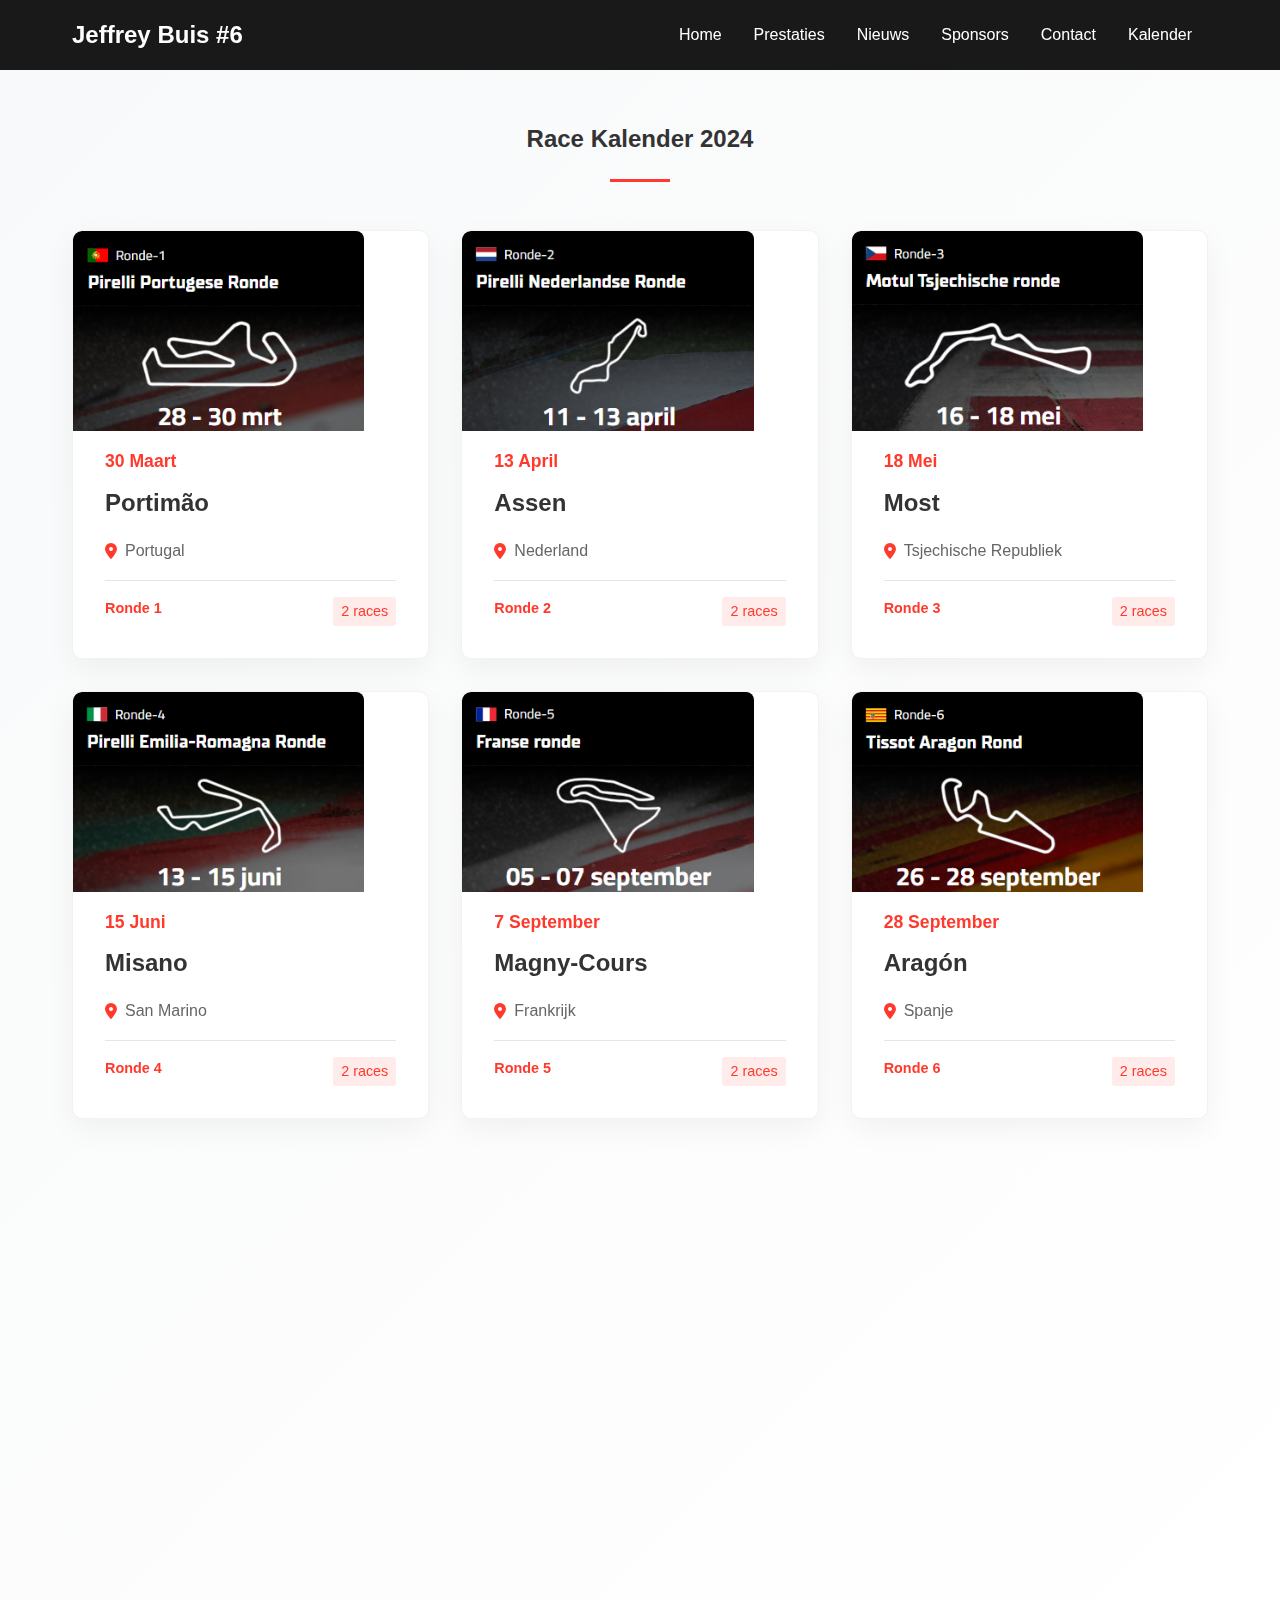
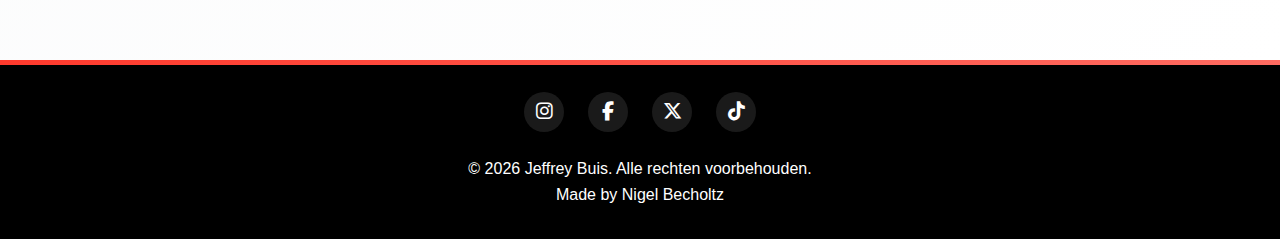
<file: kalender.html>
<!DOCTYPE html>
<html lang="nl">
<head>
    <meta charset="UTF-8">
    <meta name="viewport" content="width=device-width, initial-scale=1.0">
    <title>Race Kalender - Jeffrey Buis</title>
    <link rel="stylesheet" href="assets/css/style.css">
    <link rel="stylesheet" href="https://unpkg.com/aos@next/dist/aos.css" />
    <link rel="stylesheet" href="https://cdnjs.cloudflare.com/ajax/libs/font-awesome/6.5.1/css/all.min.css">
</head>
<body>
    <!-- Header met navigatie -->
    <header class="header">
        <nav class="nav-menu">
            <div class="logo">
                <a href="/">Jeffrey Buis #6</a>
            </div>
            <div class="hamburger-menu">
                <span></span>
                <span></span>
                <span></span>
            </div>
            <ul class="nav-links">
                <li><a href="index.html#home">Home</a></li>
                <li><a href="index.html#prestaties">Prestaties</a></li>
                <li><a href="index.html#Nieuws">Nieuws</a></li>
                <li><a href="index.html#sponsors">Sponsors</a></li>
                <li><a href="index.html#contact">Contact</a></li>
                <li><a href="kalender.html" class="active">Kalender</a></li>
            </ul>
        </nav>
    </header>

    <!-- Race Kalender sectie -->
    <section id="kalender" class="calendar">
        <div class="container">
            <h2>Race Kalender 2024</h2>
            <div class="calendar-grid">
                <div class="race-card" data-aos="fade-up">
                    <div class="race-image">
                        <img src="assets/images/race-kalender2025/ronde1.png" alt="Circuit Portimão">
                    </div>
                    <div class="race-date">30 Maart</div>
                    <h3>Portimão</h3>
                    <div class="race-location">
                        <i class="fas fa-map-marker-alt"></i>
                        <span>Portugal</span>
                    </div>
                    <div class="race-info">
                        <span class="race-round">Ronde 1</span>
                        <span class="race-count">2 races</span>
                    </div>
                </div>

                <div class="race-card" data-aos="fade-up">
                    <div class="race-image">
                        <img src="assets/images/race-kalender2025/ronde2.png" alt="TT Circuit Assen">
                    </div>
                    <div class="race-date">13 April</div>
                    <h3>Assen</h3>
                    <div class="race-location">
                        <i class="fas fa-map-marker-alt"></i>
                        <span>Nederland</span>
                    </div>
                    <div class="race-info">
                        <span class="race-round">Ronde 2</span>
                        <span class="race-count">2 races</span>
                    </div>
                </div>

                <div class="race-card" data-aos="fade-up">
                    <div class="race-image">
                        <img src="assets/images/race-kalender2025/ronde3.png" alt="Autodrom Most">
                    </div>
                    <div class="race-date">18 Mei</div>
                    <h3>Most</h3>
                    <div class="race-location">
                        <i class="fas fa-map-marker-alt"></i>
                        <span>Tsjechische Republiek</span>
                    </div>
                    <div class="race-info">
                        <span class="race-round">Ronde 3</span>
                        <span class="race-count">2 races</span>
                    </div>
                </div>

                <div class="race-card" data-aos="fade-up">
                    <div class="race-image">
                        <img src="assets/images/race-kalender2025/ronde4.png" alt="Misano World Circuit">
                    </div>
                    <div class="race-date">15 Juni</div>
                    <h3>Misano</h3>
                    <div class="race-location">
                        <i class="fas fa-map-marker-alt"></i>
                        <span>San Marino</span>
                    </div>
                    <div class="race-info">
                        <span class="race-round">Ronde 4</span>
                        <span class="race-count">2 races</span>
                    </div>
                </div>

                <div class="race-card" data-aos="fade-up">
                    <div class="race-image">
                        <img src="assets/images/race-kalender2025/ronde5.png" alt="Circuit de Magny-Cours">
                    </div>
                    <div class="race-date">7 September</div>
                    <h3>Magny-Cours</h3>
                    <div class="race-location">
                        <i class="fas fa-map-marker-alt"></i>
                        <span>Frankrijk</span>
                    </div>
                    <div class="race-info">
                        <span class="race-round">Ronde 5</span>
                        <span class="race-count">2 races</span>
                    </div>
                </div>

                <div class="race-card" data-aos="fade-up">
                    <div class="race-image">
                        <img src="assets/images/race-kalender2025/ronde6.png" alt="MotorLand Aragón">
                    </div>
                    <div class="race-date">28 September</div>
                    <h3>Aragón</h3>
                    <div class="race-location">
                        <i class="fas fa-map-marker-alt"></i>
                        <span>Spanje</span>
                    </div>
                    <div class="race-info">
                        <span class="race-round">Ronde 6</span>
                        <span class="race-count">2 races</span>
                    </div>
                </div>

                <div class="race-card" data-aos="fade-up">
                    <div class="race-image">
                        <img src="assets/images/race-kalender2025/ronde7.png" alt="Circuito do Estoril">
                    </div>
                    <div class="race-date">12 Oktober</div>
                    <h3>Estoril</h3>
                    <div class="race-location">
                        <i class="fas fa-map-marker-alt"></i>
                        <span>Portugal</span>
                    </div>
                    <div class="race-info">
                        <span class="race-round">Ronde 7</span>
                        <span class="race-count">2 races</span>
                    </div>
                </div>

                <div class="race-card" data-aos="fade-up">
                    <div class="race-image">
                        <img src="assets/images/race-kalender2025/ronde8.png" alt="Circuito de Jerez">
                    </div>
                    <div class="race-date">19 Oktober</div>
                    <h3>Jerez</h3>
                    <div class="race-location">
                        <i class="fas fa-map-marker-alt"></i>
                        <span>Spanje</span>
                    </div>
                    <div class="race-info">
                        <span class="race-round">Ronde 8</span>
                        <span class="race-count">2 races</span>
                    </div>
                </div>
            </div>
        </div>
    </section>

    <footer class="footer">
        <div class="container">
            <div class="footer-content">
                <div class="social-links">
                    <a href="https://www.instagram.com/jeffrey_buis" target="_blank" aria-label="Instagram">
                        <i class="fab fa-instagram"></i>
                    </a>
                    <a href="https://www.facebook.com/jeffreybuisracing" target="_blank" aria-label="Facebook">
                        <i class="fab fa-facebook-f"></i>
                    </a>
                    <a href="https://twitter.com/jeffreybuis6" target="_blank" aria-label="Twitter">
                        <i class="fab fa-x-twitter"></i>
                    </a>
                    <a href="https://www.tiktok.com/@jeffreybuis" target="_blank" aria-label="TikTok">
                        <i class="fab fa-tiktok"></i>
                    </a>
                </div>
                <div class="footer-info">
                    <p></p>
                </div>
            </div>
        </div>
    </footer>

    <script src="assets/js/main.js"></script>
    <script src="https://unpkg.com/aos@next/dist/aos.js"></script>
    <script>
      AOS.init({
        duration: 800,
        offset: 100,
        once: true
      });
    </script>
</body>
</html>
</file>
<file: assets/css/style.css>
/* Reset en basis stijlen */
* {
    margin: 0;
    padding: 0;
    box-sizing: border-box;
}

body {
    font-family: 'Rajdhani', sans-serif;
    line-height: 1.6;
    color: #333;
    scroll-behavior: smooth;
}

/* Basis animatie variabelen */
:root {
    --transition-smooth: cubic-bezier(0.4, 0, 0.2, 1);
    --transition-bounce: cubic-bezier(0.68, -0.55, 0.265, 1.55);
    --transition-spring: cubic-bezier(0.175, 0.885, 0.32, 1.275);
}

/* Header stijlen */
.header {
    position: fixed;
    width: 100%;
    background: rgba(0, 0, 0, 0.9);
    padding: 1rem 0;
    z-index: 1000;
    transition: all 0.4s var(--transition-smooth);
    will-change: transform, background-color;
}

.header.scrolled {
    background: rgba(0, 0, 0, 0.98);
    backdrop-filter: blur(10px);
    transform: translateY(0);
    box-shadow: 0 2px 10px rgba(0,0,0,0.3);
    animation: headerSlideDown 0.5s var(--transition-bounce);
}

@keyframes headerSlideDown {
    from {
        transform: translateY(-100%);
    }
    to {
        transform: translateY(0);
    }
}

.nav-menu {
    display: flex;
    justify-content: space-between;
    align-items: center;
    max-width: 1200px;
    margin: 0 auto;
    padding: 0 2rem;
    position: relative;
}

.logo a {
    color: #fff;
    font-size: 1.5rem;
    text-decoration: none;
    font-weight: 700;
}

.nav-links {
    display: flex;
    list-style: none;
}

.nav-links li a {
    color: #fff;
    text-decoration: none;
    padding: 0.5rem 1rem;
    position: relative;
    transition: color 0.3s ease;
}

.nav-links li a::after {
    content: '';
    position: absolute;
    bottom: -2px;
    left: 50%;
    width: 0;
    height: 2px;
    background: #ff3a2d;
    transition: width 0.4s var(--transition-spring);
    transform: translateX(-50%);
    will-change: width;
}

.nav-links li a:hover::after {
    width: 100%;
}

/* Mobiel menu knop */
.mobile-menu-btn {
    display: none;
    cursor: pointer;
}

@media (max-width: 768px) {
    .mobile-menu-btn {
        display: block;
    }
    
    .nav-links {
        position: fixed;
        top: 80px;
        left: -100%;
        width: 100%;
        height: calc(100vh - 80px);
        background: rgba(0, 0, 0, 0.95);
        flex-direction: column;
        align-items: center;
        padding: 2rem 0;
        transition: left 0.3s ease;
    }
    
    .nav-links.active {
        left: 0;
    }
}

/* Hero sectie */
.hero {
    height: 100vh;
    background: linear-gradient(rgba(0,0,0,0.5), rgba(0,0,0,0.5)),
                url('../images/hero-bg.webp') no-repeat center center/cover;
    display: flex;
    align-items: center;
    justify-content: center;
    text-align: center;
    color: #fff;
    position: relative;
    overflow: hidden;
    transition: transform 0.1s linear;
    will-change: transform, opacity;
}

.hero::before {
    content: '';
    position: absolute;
    top: 0;
    left: 0;
    width: 100%;
    height: 100%;
    background: linear-gradient(45deg, rgba(0,0,0,0.7) 0%, rgba(0,0,0,0.3) 100%);
    z-index: 1;
}

.hero-content {
    position: relative;
    z-index: 2;
    animation: fadeInUp 1.2s var(--transition-spring) forwards;
}

@keyframes fadeInUp {
    from {
        opacity: 0;
        transform: translateY(40px);
    }
    to {
        opacity: 1;
        transform: translateY(0);
    }
}

.hero-content h1 {
    font-size: 4rem;
    margin-bottom: 1rem;
}

.hero-content h2 {
    font-size: 2rem;
    margin-bottom: 2rem;
}

.cta-button {
    display: inline-block;
    padding: 1rem 2rem;
    background: #ff3a2d;
    color: #fff;
    text-decoration: none;
    border-radius: 5px;
    transition: all 0.4s var(--transition-bounce);
    position: relative;
    overflow: hidden;
    z-index: 1;
    will-change: transform, box-shadow;
}

.cta-button::before {
    content: '';
    position: absolute;
    top: 0;
    left: 0;
    width: 100%;
    height: 100%;
    background: rgba(255,255,255,0.1);
    transform: translateX(-100%) skewX(-15deg);
    transition: transform 0.5s ease;
    z-index: -1;
}

.cta-button:hover::before {
    transform: translateX(0) skewX(-15deg);
}

.cta-button:hover {
    background: #e62e23;
    transform: translateY(-3px) scale(1.02);
    box-shadow: 0 10px 20px rgba(255,58,45,0.2);
}

.cta-button:active {
    transform: translateY(-1px) scale(0.98);
}

/* Biografie sectie */
.biography {
    padding: 5rem 0;
    background: #f5f5f5;
}

.container {
    max-width: 1200px;
    margin: 0 auto;
    padding: 0 2rem;
}

.bio-content {
    display: grid;
    grid-template-columns: 2fr 1fr;
    gap: 2rem;
    margin-top: 2rem;
}

.bio-stats {
    display: grid;
    grid-template-columns: repeat(2, 1fr);
    gap: 1rem;
    text-align: center;
}

.stat-item {
    padding: 1rem;
    background: #fff;
    border-radius: 5px;
}

.stat-number {
    display: block;
    font-size: 2.5rem;
    font-weight: 700;
    color: #ff3a2d;
    position: relative;
}

.stat-number::after {
    content: '';
    position: absolute;
    bottom: -5px;
    left: 0;
    width: 100%;
    height: 2px;
    background: #ff3a2d;
    transform: scaleX(0);
    transition: transform 0.4s cubic-bezier(0.165, 0.84, 0.44, 1);
    transform-origin: left;
}

.stat-item:hover .stat-number::after {
    transform: scaleX(1);
}

.stat-item.animate .stat-number {
    animation: countUp 1.5s var(--transition-spring) forwards;
}

@keyframes countUp {
    from {
        transform: translateY(20px);
        opacity: 0;
    }
    to {
        transform: translateY(0);
        opacity: 1;
    }
}

/* Footer stijlen */
.footer {
    background: #000;
    color: #fff;
    padding: 2rem 0;
    position: relative;
    overflow: hidden;
}

.footer::before {
    content: '';
    position: absolute;
    top: 0;
    left: 0;
    width: 100%;
    height: 5px;
    background: linear-gradient(to right, #ff3a2d, #ff6b61);
}

.social-links {
    display: flex;
    justify-content: center;
    gap: 1.5rem;
    margin-bottom: 1.5rem;
}

.social-links a {
    position: relative;
    width: 40px;
    height: 40px;
    border-radius: 50%;
    background: rgba(255,255,255,0.1);
    display: flex;
    align-items: center;
    justify-content: center;
    transition: all 0.4s var(--transition-bounce);
    color: #fff;
    text-decoration: none;
    overflow: hidden;
}

.social-links a i {
    font-size: 1.2rem;
    transition: transform 0.4s var(--transition-bounce);
}

.social-links a:hover {
    background: #ff3a2d;
    transform: translateY(-5px);
    box-shadow: 0 5px 15px rgba(255,58,45,0.3);
}

.social-links a:hover i {
    transform: scale(1.2);
}

/* Specifieke hover kleuren voor social media */
.social-links a[aria-label="Instagram"]:hover {
    background: #e4405f;
}

.social-links a[aria-label="Facebook"]:hover {
    background: #1877f2;
}

.social-links a[aria-label="Twitter"]:hover {
    background: #000000;
}

.social-links a[aria-label="TikTok"]:hover {
    background: #000000;
}

.footer-info {
    text-align: center;
}

/* Prestaties sectie */
.achievements {
    padding: 5rem 0;
    background: #fff;
}

.achievements-grid {
    display: grid;
    grid-template-columns: repeat(auto-fit, minmax(300px, 1fr));
    gap: 2rem;
    margin-top: 3rem;
}

.achievement-card {
    background: #f5f5f5;
    padding: 2rem;
    border-radius: 10px;
    text-align: center;
    transition: all 0.5s var(--transition-spring);
    position: relative;
    overflow: hidden;
    border: 1px solid #eee;
    will-change: transform;
}

.achievement-card:hover {
    transform: translateY(-10px) scale(1.03);
}

.achievement-card::before {
    content: '';
    position: absolute;
    top: 0;
    left: 0;
    width: 100%;
    height: 5px;
    background: #ff3a2d;
    transform: scaleX(0);
    transition: transform 0.3s ease;
    transform-origin: left;
}

.achievement-card:hover::before {
    transform: scaleX(1);
}

.achievement-year {
    font-size: 1.5rem;
    font-weight: 700;
    color: #ff3a2d;
    margin-bottom: 1rem;
}

/* Nieuws sectie */
.news {
    padding: 5rem 0;
    background: linear-gradient(135deg, #f8f9fa 0%, #fff 100%);
    position: relative;
    overflow: hidden;
}

.news h2 {
    position: relative;
    margin-bottom: 3rem;
    padding-bottom: 1.5rem;
    text-align: center;
}

.news h2::after {
    content: '';
    position: absolute;
    bottom: 0;
    left: 50%;
    transform: translateX(-50%);
    width: 60px;
    height: 3px;
    background: #ff3a2d;
}

.news-grid {
    display: grid;
    grid-template-columns: repeat(auto-fit, minmax(300px, 1fr));
    gap: 2rem;
    margin-top: 3rem;
    position: relative;
    z-index: 1;
}

.news-card {
    background: #fff;
    border-radius: 10px;
    overflow: hidden;
    box-shadow: 0 10px 30px rgba(0,0,0,0.05);
    border: 1px solid rgba(0,0,0,0.05);
    position: relative;
    transition: all 0.5s var(--transition-spring);
    will-change: transform;
}

.news-card:hover {
    transform: translateY(-10px) scale(1.03);
    box-shadow: 0 15px 40px rgba(0,0,0,0.1);
    border-color: rgba(255, 58, 45, 0.2);
}

.news-image {
    position: relative;
    overflow: hidden;
    height: 200px;
}

.news-image img {
    width: 100%;
    height: 100%;
    object-fit: cover;
    transition: transform 0.3s ease;
}

.news-card:hover .news-image img {
    transform: scale(1.1);
}

.news-content {
    padding: 1.5rem;
    display: flex;
    flex-direction: column;
    gap: 0.5rem;
}

.news-15 {
    color: #666;
    font-size: 0.9rem;
    text-transform: uppercase;
    letter-spacing: 1px;
    font-weight: 500;
}

.news-content h3 {
    font-size: 1.3rem;
    color: #333;
    margin: 0.5rem 0;
    line-height: 1.4;
    transition: color 0.3s ease;
}

.news-card:hover .news-content h3 {
    color: #ff3a2d;
}

.news-content p {
    color: #666;
    line-height: 1.6;
    margin-bottom: 1rem;
}

.read-more {
    display: inline-block;
    color: #ff3a2d;
    text-decoration: none;
    position: relative;
    padding-bottom: 2px;
    align-self: flex-start;
    margin-top: auto;
}

.read-more::after {
    content: '';
    position: absolute;
    bottom: 0;
    left: 0;
    width: 100%;
    height: 2px;
    background: #ff3a2d;
    transform: scaleX(0);
    transform-origin: right;
    transition: transform 0.3s ease;
}

.read-more:hover::after {
    transform: scaleX(1);
    transform-origin: left;
}

/* Sponsors sectie */
.sponsors {
    padding: 5rem 0;
    background: #fff;
    position: relative;
    overflow: hidden;
}

.sponsors::before {
    content: '';
    position: absolute;
    top: 0;
    left: 0;
    width: 100%;
    height: 100%;
    background: linear-gradient(135deg, #f8f9fa 0%, #fff 100%);
    z-index: 0;
}

.sponsors-grid {
    display: grid;
    grid-template-columns: repeat(auto-fit, minmax(300px, 1fr));
    gap: 2rem;
    align-items: center;
    margin-top: 3rem;
    position: relative;
    z-index: 1;
}

/* Verschillende grid layouts voor hoofdsponsors en partners */
.sponsor-category:first-of-type + .sponsors-grid {
    grid-template-columns: repeat(3, 1fr);
}

.sponsor-category:last-of-type + .sponsors-grid {
    grid-template-columns: repeat(auto-fit, minmax(220px, 1fr));
}

.sponsor-category {
    text-align: center;
    margin-bottom: 2rem;
    color: #666;
    font-size: 1.2rem;
    font-weight: 500;
    margin-top: 4rem;
}

/* Eerste sponsor category heeft geen top margin */
.sponsor-category:first-of-type {
    margin-top: 0;
}

.sponsor-item {
    position: relative;
    padding: 2rem;
    display: flex;
    justify-content: center;
    align-items: center;
    background: #fff;
    border-radius: 10px;
    box-shadow: 0 10px 30px rgba(0,0,0,0.05);
    border: 1px solid rgba(0,0,0,0.05);
    transition: all 0.5s var(--transition-spring);
    height: 180px;
    overflow: hidden;
    will-change: transform;
}

.sponsor-item:hover {
    box-shadow: 0 15px 40px rgba(0,0,0,0.1);
    transform: translateY(-10px) scale(1.03);
    border-color: rgba(255, 58, 45, 0.2);
}

.sponsor-item img {
    width: 100%;
    max-width: 200px;
    height: auto;
    filter: grayscale(80%);
    opacity: 0.8;
    transition: all 0.6s var(--transition-spring);
    object-fit: contain;
    will-change: transform, filter, opacity;
}

.sponsor-item img:hover {
    filter: grayscale(0%);
    opacity: 1;
    transform: scale(1.1) rotate(3deg);
}

/* Sponsor titel styling */
.sponsors h2 {
    position: relative;
    margin-bottom: 3rem;
    padding-bottom: 1.5rem;
}

.sponsors h2::after {
    content: '';
    position: absolute;
    bottom: 0;
    left: 50%;
    transform: translateX(-50%);
    width: 60px;
    height: 3px;
    background: #ff3a2d;
}

/* Sponsor categorie labels */
.sponsor-category {
    text-align: center;
    margin-bottom: 2rem;
    color: #666;
    font-size: 1.2rem;
    font-weight: 500;
}

/* Responsive aanpassingen voor sponsors */
@media (max-width: 1024px) {
    .sponsor-category:first-of-type + .sponsors-grid {
        grid-template-columns: repeat(auto-fit, minmax(250px, 1fr));
    }
}

@media (max-width: 768px) {
    .container {
        padding: 0 1rem;
    }
    
    .bio-content {
        grid-template-columns: 1fr;
    }
    
    .sponsors-grid,
    .sponsor-category:first-of-type + .sponsors-grid,
    .sponsor-category:last-of-type + .sponsors-grid {
        grid-template-columns: repeat(auto-fit, minmax(200px, 1fr));
    }
    
    .sponsor-item {
        height: 140px;
        padding: 1.5rem;
    }
    
    .social-links {
        flex-wrap: wrap;
    }
}

/* Instagram Feed sectie */
.instagram-feed {
    padding: 5rem 0;
    background: #fff;
}

.instagram-embed-container {
    display: grid;
    grid-template-columns: 1fr;
    gap: 1rem;
    margin-top: 3rem;
    max-width: 540px;
    margin-left: auto;
    margin-right: auto;
    width: 100%;
}

.instagram-link {
    text-align: center;
    margin-top: 2rem;
}

/* Laad en fout indicators */
.loading {
    text-align: center;
    padding: 2rem;
    width: 100%;
    color: #666;
    display: flex;
    flex-direction: column;
    align-items: center;
    gap: 1rem;
}

.loading-spinner {
    width: 50px;
    height: 50px;
    border: 3px solid #f3f3f3;
    border-top: 3px solid #ff3a2d;
    border-radius: 50%;
    animation: spin 1s var(--transition-smooth) infinite;
}

@keyframes spin {
    to {
        transform: rotate(360deg);
    }
}

.loading p {
    font-size: 1.2rem;
    margin: 0;
}

.loading small {
    color: #999;
}

.error {
    color: #ff3a2d;
    background: rgba(255, 58, 45, 0.1);
    border-radius: 5px;
    padding: 1rem;
    margin: 1rem 0;
    text-align: center;
}

/* Responsive aanpassingen voor nieuws */
@media (max-width: 768px) {
    .news-grid {
        grid-template-columns: 1fr;
        gap: 1.5rem;
    }

    .news-image {
        height: 180px;
    }

    .news-content {
        padding: 1.2rem;
    }

    .news-content h3 {
        font-size: 1.2rem;
    }
}

/* Contact sectie */
.contact {
    padding: 5rem 0;
    background: linear-gradient(135deg, #f8f9fa 0%, #fff 100%);
    position: relative;
    overflow: hidden;
}

.contact h2 {
    position: relative;
    margin-bottom: 3rem;
    padding-bottom: 1.5rem;
    text-align: center;
}

.contact h2::after {
    content: '';
    position: absolute;
    bottom: 0;
    left: 50%;
    transform: translateX(-50%);
    width: 60px;
    height: 3px;
    background: #ff3a2d;
}

.contact-content {
    display: grid;
    grid-template-columns: 1fr 2fr;
    gap: 4rem;
    margin-top: 3rem;
    position: relative;
    z-index: 1;
}

.contact-info {
    padding-right: 2rem;
    background: #fff;
    border-radius: 10px;
    padding: 2rem;
    box-shadow: 0 10px 30px rgba(0,0,0,0.05);
    border: 1px solid rgba(0,0,0,0.05);
}

.contact-info h3 {
    font-size: 1.5rem;
    margin-bottom: 1rem;
    color: #333;
}

.contact-info p {
    color: #666;
    margin-bottom: 2rem;
}

.contact-item {
    display: flex;
    align-items: center;
    margin: 1rem 0;
    transition: transform 0.3s ease;
    padding: 0.5rem 0;
}

.contact-item:hover {
    transform: translateX(10px);
}

.contact-item i {
    margin-right: 1rem;
    color: #ff3a2d;
    font-size: 1.2rem;
    width: 24px;
    text-align: center;
}

.contact-form {
    display: grid;
    gap: 1.5rem;
    background: #fff;
    padding: 2rem;
    border-radius: 10px;
    box-shadow: 0 10px 30px rgba(0,0,0,0.05);
    border: 1px solid rgba(0,0,0,0.05);
}

.form-group input,
.form-group textarea {
    width: 100%;
    padding: 1rem;
    border: 2px solid #eee;
    border-radius: 5px;
    font-family: inherit;
    transition: all 0.3s var(--transition-smooth);
    background: #f8f9fa;
    will-change: transform, border-color, box-shadow;
}

.form-group textarea {
    height: 150px;
    resize: vertical;
}

.form-group input:focus,
.form-group textarea:focus {
    outline: none;
    border-color: #ff3a2d;
    box-shadow: 0 5px 15px rgba(255,58,45,0.1);
    transform: translateY(-2px);
}

.submit-btn {
    background: #ff3a2d;
    color: #fff;
    padding: 1rem 2rem;
    border: none;
    border-radius: 5px;
    cursor: pointer;
    font-weight: 600;
    transition: all 0.4s var(--transition-bounce);
    position: relative;
    overflow: hidden;
    z-index: 1;
    will-change: transform, box-shadow;
}

.submit-btn::before {
    content: '';
    position: absolute;
    top: 0;
    left: 0;
    width: 100%;
    height: 100%;
    background: rgba(255,255,255,0.1);
    transform: translateX(-100%) skewX(-15deg);
    transition: transform 0.5s ease;
    z-index: -1;
}

.submit-btn:hover::before {
    transform: translateX(0) skewX(-15deg);
}

.submit-btn:hover {
    background: #e62e23;
    transform: translateY(-3px) scale(1.02);
    box-shadow: 0 10px 20px rgba(255,58,45,0.2);
}

.submit-btn:active {
    transform: translateY(-1px) scale(0.98);
}

/* Responsive aanpassingen voor contact */
@media (max-width: 768px) {
    .contact-content {
        grid-template-columns: 1fr;
        gap: 2rem;
    }

    .contact-info {
        padding-right: 0;
    }

    .contact-form,
    .contact-info {
        padding: 1.5rem;
    }
}

/* Hamburger menu */
.hamburger-menu {
    display: none;
    cursor: pointer;
    width: 30px;
    height: 20px;
    position: relative;
    z-index: 100;
}

.hamburger-menu span {
    display: block;
    width: 100%;
    height: 2px;
    background: #fff;
    position: absolute;
    transition: all 0.4s var(--transition-bounce);
    transform-origin: center;
    will-change: transform, opacity;
}

.hamburger-menu span:first-child {
    top: 0;
}

.hamburger-menu span:nth-child(2) {
    top: 9px;
}

.hamburger-menu span:last-child {
    bottom: 0;
}

/* Actieve hamburger menu */
.hamburger-menu.active span:first-child {
    transform: rotate(45deg) translate(6px, 6px);
}

.hamburger-menu.active span:nth-child(2) {
    opacity: 0;
}

.hamburger-menu.active span:last-child {
    transform: rotate(-45deg) translate(6px, -6px);
}

@media (max-width: 768px) {
    .hamburger-menu {
        display: block;
    }

    .nav-links {
        position: fixed;
        top: 80px;
        left: -100%;
        width: 100%;
        height: calc(100vh - 80px);
        background: rgba(0, 0, 0, 0.95);
        flex-direction: column;
        align-items: center;
        padding: 2rem 0;
        transition: left 0.3s ease;
    }

    .nav-links.active {
        left: 0;
    }

    .nav-links li {
        margin: 1.5rem 0;
    }

    .nav-links li a {
        font-size: 1.2rem;
    }
}

@media (max-width: 768px) {
    .hero-content h1 {
        font-size: 2.5rem;
    }

    .hero-content h2 {
        font-size: 1.5rem;
    }

    .container {
        padding: 0 1.5rem;
    }

    .bio-content {
        grid-template-columns: 1fr;
    }

    .bio-stats {
        grid-template-columns: repeat(2, 1fr);
    }

    .achievements-grid {
        grid-template-columns: 1fr;
    }

    .contact-content {
        grid-template-columns: 1fr;
    }

    .sponsor-item {
        height: 120px;
    }
}

@media (max-width: 480px) {
    .hero-content h1 {
        font-size: 2rem;
    }

    .bio-stats {
        grid-template-columns: 1fr;
    }

    .stat-item {
        padding: 1rem;
    }
}

/* Scroll reveal animaties */
[data-aos] {
    opacity: 0;
    transform: translateY(30px);
    transition: transform 0.8s var(--transition-smooth),
                opacity 0.8s var(--transition-smooth);
}

[data-aos="fade-up"].aos-animate {
    opacity: 1;
    transform: translateY(0);
}

/* Kalender sectie */
.calendar {
    padding: 120px 0 5rem;
    background: linear-gradient(135deg, #f8f9fa 0%, #fff 100%);
}

.calendar h2 {
    text-align: center;
    margin-bottom: 3rem;
    position: relative;
    padding-bottom: 1.5rem;
}

.calendar h2::after {
    content: '';
    position: absolute;
    bottom: 0;
    left: 50%;
    transform: translateX(-50%);
    width: 60px;
    height: 3px;
    background: #ff3a2d;
}

.calendar-grid {
    display: grid;
    grid-template-columns: repeat(auto-fit, minmax(300px, 1fr));
    gap: 2rem;
    margin-top: 3rem;
}

.race-card {
    background: #fff;
    border-radius: 10px;
    padding: 2rem;
    box-shadow: 0 10px 30px rgba(0,0,0,0.05);
    border: 1px solid rgba(0,0,0,0.05);
    transition: all 0.5s var(--transition-spring);
    position: relative;
    overflow: hidden;
}

.race-card:hover {
    transform: translateY(-10px) scale(1.02);
    box-shadow: 0 15px 40px rgba(0,0,0,0.1);
    border-color: rgba(255, 58, 45, 0.2);
}

.race-date {
    color: #ff3a2d;
    font-weight: 600;
    font-size: 1.1rem;
    margin-bottom: 0.5rem;
}

.race-card h3 {
    font-size: 1.5rem;
    margin-bottom: 1rem;
    color: #333;
}

.race-location {
    display: flex;
    align-items: center;
    gap: 0.5rem;
    color: #666;
}

.race-location i {
    color: #ff3a2d;
}

.race-info {
    margin-top: 1rem;
    padding-top: 1rem;
    border-top: 1px solid rgba(0,0,0,0.1);
    display: flex;
    justify-content: space-between;
    font-size: 0.9rem;
    color: #666;
}

.race-round {
    font-weight: 600;
    color: #ff3a2d;
}

.race-count {
    background: rgba(255,58,45,0.1);
    padding: 0.2rem 0.5rem;
    border-radius: 3px;
    color: #ff3a2d;
    font-weight: 500;
}

.race-image {
    width: 100%;
    height: 200px;
    overflow: hidden;
    border-radius: 8px 8px 0 0;
    margin: -2rem -2rem 1rem -2rem;
}

.race-image img {
    width: 100%;
    height: 100%;
    object-fit: cover;
    transition: transform 0.5s var(--transition-spring);
}

.race-card:hover .race-image img {
    transform: scale(1.1);
}

/* Aanpassing voor mobile */
@media (max-width: 768px) {
    .race-image {
        height: 160px;
        margin: -1.5rem -1.5rem 1rem -1.5rem;
    }
}

/* Responsive aanpassingen voor kalender */
@media (max-width: 768px) {
    .calendar {
        padding: 100px 0 3rem;
    }

    .calendar-grid {
        grid-template-columns: 1fr;
        gap: 1.5rem;
    }

    .race-card {
        padding: 1.5rem;
    }
}

/* Scroll to top button */
.scroll-top {
    position: fixed;
    bottom: 30px;
    right: 30px;
    width: 50px;
    height: 50px;
    background: #ff3a2d;
    border-radius: 50%;
    display: flex;
    align-items: center;
    justify-content: center;
    color: white;
    cursor: pointer;
    opacity: 0;
    visibility: hidden;
    transform: translateY(20px);
    transition: all 0.3s var(--transition-spring);
    box-shadow: 0 5px 15px rgba(255, 58, 45, 0.3);
    z-index: 999;
}

.scroll-top.active {
    opacity: 1;
    visibility: visible;
    transform: translateY(0);
}

.scroll-top:hover {
    background: #e62e23;
    transform: translateY(-5px);
    box-shadow: 0 8px 20px rgba(255, 58, 45, 0.4);
}

.scroll-top i {
    font-size: 20px;
    animation: floatArrow 2s infinite;
}

@keyframes floatArrow {
    0%, 100% {
        transform: translateY(0);
    }
    50% {
        transform: translateY(-5px);
    }
}

@media (max-width: 768px) {
    .scroll-top {
        bottom: 20px;
        right: 20px;
        width: 40px;
        height: 40px;
    }
    
    .scroll-top i {
        font-size: 16px;
    }
}
</file>
